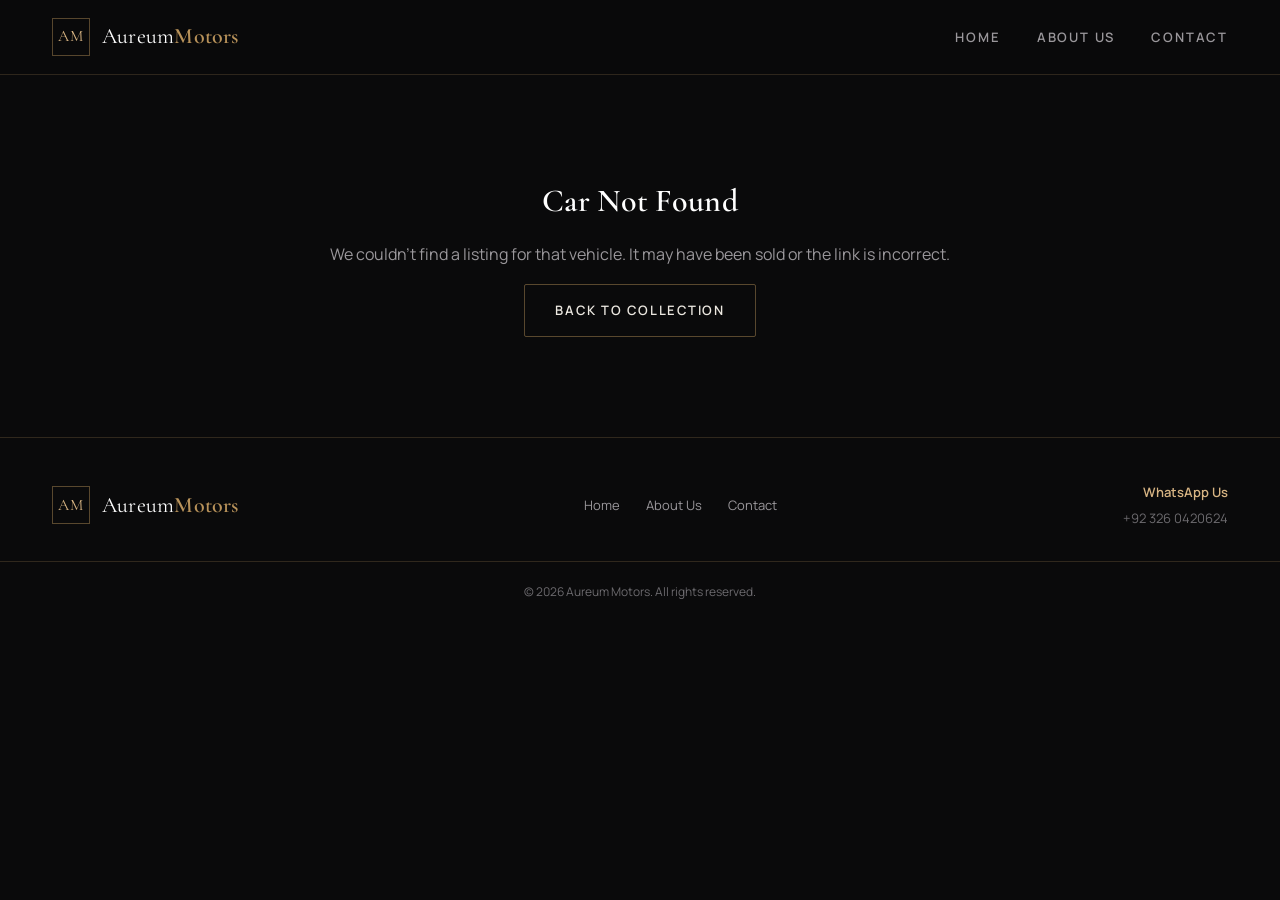
<file: car.html>
<!DOCTYPE html>
<html lang="en">
<head>
<meta charset="UTF-8" />
<meta name="viewport" content="width=device-width, initial-scale=1.0" />
<title>Car Details — Aureum Motors</title>
<link rel="preconnect" href="https://fonts.googleapis.com">
<link rel="preconnect" href="https://fonts.gstatic.com" crossorigin>
<link href="https://fonts.googleapis.com/css2?family=Cormorant+Garamond:wght@500;600;700&family=Manrope:wght@400;500;600;700&display=swap" rel="stylesheet">
<link rel="stylesheet" href="css/style.css" />
</head>
<body>

<header class="site-header" id="site-header"></header>

<main>
  <div class="container">
    <div id="carDetail"><!-- populated by js/car.js --></div>
  </div>
</main>

<footer class="site-footer" id="site-footer"></footer>

<script src="js/cars-data.js"></script>
<script src="js/site.js"></script>
<script src="js/car.js"></script>
</body>
</html>
</file>
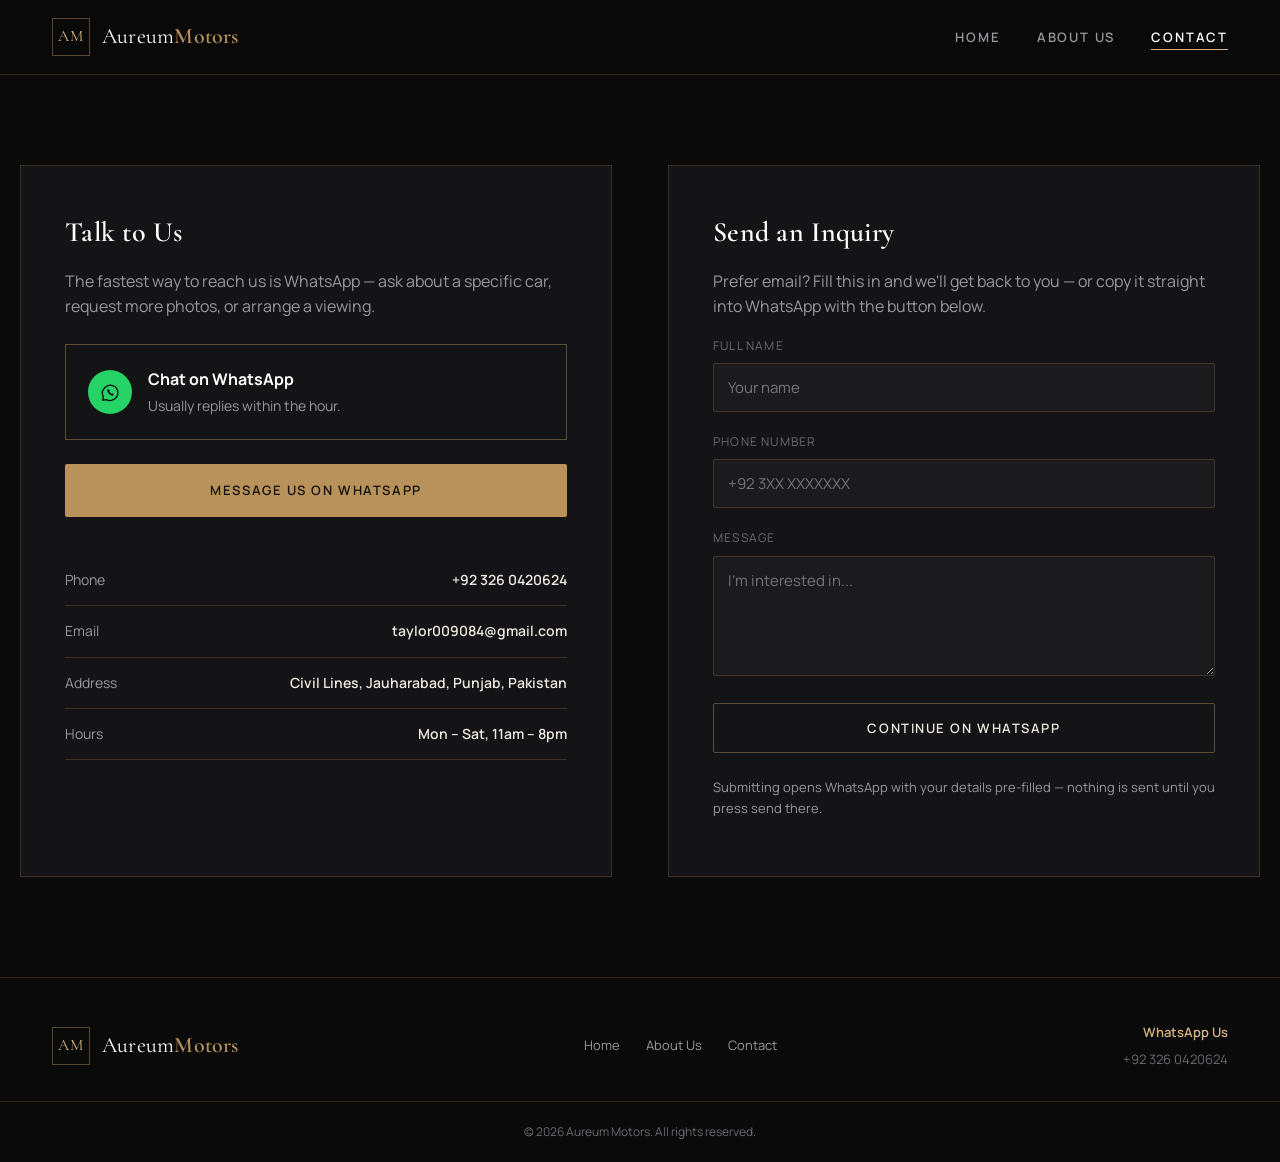
<file: contact.html>
<!DOCTYPE html>
<html lang="en">
<head>
<meta charset="UTF-8" />
<meta name="viewport" content="width=device-width, initial-scale=1.0" />
<title>Contact Us — Aureum Motors</title>
<link rel="preconnect" href="https://fonts.googleapis.com">
<link rel="preconnect" href="https://fonts.gstatic.com" crossorigin>
<link href="https://fonts.googleapis.com/css2?family=Cormorant+Garamond:wght@500;600;700&family=Manrope:wght@400;500;600;700&display=swap" rel="stylesheet">
<link rel="stylesheet" href="css/style.css" />
</head>
<body>

<header class="site-header" id="site-header"></header>

<main>
  <div class="container contact-grid">

    <div class="contact-panel">
      <h2>Talk to Us</h2>
      <p>The fastest way to reach us is WhatsApp — ask about a specific car, request more photos, or arrange a viewing.</p>

      <div class="whatsapp-card">
        <div class="whatsapp-icon">
          <svg width="22" height="22" viewBox="0 0 24 24" fill="none"><path d="M17.6 6.3A8.7 8.7 0 0 0 4.7 17.2L4 21l3.9-.7a8.7 8.7 0 0 0 12.5-9.6 8.6 8.6 0 0 0-2.8-4.4Z" stroke="#0a0a0b" stroke-width="1.4"/><path d="M9 9.6c0 3.4 2.9 6.3 6.3 6.3.5 0 .9-.6.7-1L15 13.7c-.2-.4-.7-.5-1-.3l-.7.4c-.9-.5-1.6-1.2-2.1-2.1l.4-.7c.2-.3.1-.8-.3-1L10.1 9c-.4-.2-1 .2-1 .7Z" fill="#0a0a0b"/></svg>
        </div>
        <p><strong>Chat on WhatsApp</strong>Usually replies within the hour.</p>
      </div>

      <a href="#" id="whatsappCta" class="btn btn-gold btn-block" target="_blank" rel="noopener">Message Us on WhatsApp</a>

      <ul class="contact-detail-list">
        <li><span>Phone</span><strong id="phoneText"></strong></li>
        <li><span>Email</span><strong id="emailText"></strong></li>
        <li><span>Address</span><strong id="addressText"></strong></li>
        <li><span>Hours</span><strong>Mon – Sat, 11am – 8pm</strong></li>
      </ul>
    </div>

    <div class="contact-panel">
      <h2>Send an Inquiry</h2>
      <p>Prefer email? Fill this in and we'll get back to you — or copy it straight into WhatsApp with the button below.</p>

      <form id="contactForm">
        <div class="form-field">
          <label for="name">Full Name</label>
          <input type="text" id="name" placeholder="Your name" required />
        </div>
        <div class="form-field">
          <label for="phone">Phone Number</label>
          <input type="tel" id="phone" placeholder="+92 3XX XXXXXXX" required />
        </div>
        <div class="form-field">
          <label for="message">Message</label>
          <textarea id="message" placeholder="I'm interested in..."></textarea>
        </div>
        <button type="submit" class="btn btn-outline btn-block">Continue on WhatsApp</button>
        <p class="form-note">Submitting opens WhatsApp with your details pre-filled — nothing is sent until you press send there.</p>
      </form>
    </div>

  </div>
</main>

<footer class="site-footer" id="site-footer"></footer>

<script src="js/cars-data.js"></script>
<script src="js/site.js"></script>
<script>
  document.addEventListener("DOMContentLoaded", () => {
    initHeaderFooter("contact");

    document.getElementById("phoneText").textContent = SITE_CONFIG.phone;
    document.getElementById("emailText").textContent = SITE_CONFIG.email;
    document.getElementById("addressText").textContent = SITE_CONFIG.address;

    // If arriving from a car's detail page (?car=id), prefill the inquiry with that car's name
    const params = new URLSearchParams(window.location.search);
    const carId = params.get("car");
    const car = typeof CARS !== "undefined" ? CARS.find((c) => c.id === carId) : null;
    const defaultMessage = car
      ? `Hello, I'm interested in the ${car.year} ${car.name} (${car.trim}) listed at ${car.price}.`
      : "Hello, I'd like to know more about your cars.";

    document.getElementById("whatsappCta").href = buildWhatsAppLink(defaultMessage);
    if (car) document.getElementById("message").value = defaultMessage;

    document.getElementById("contactForm").addEventListener("submit", (e) => {
      e.preventDefault();
      const name = document.getElementById("name").value.trim();
      const phone = document.getElementById("phone").value.trim();
      const message = document.getElementById("message").value.trim() || defaultMessage;
      const full = `Name: ${name}\nPhone: ${phone}\n\n${message}`;
      window.open(buildWhatsAppLink(full), "_blank");
    });
  });
</script>
</body>
</html>
</file>
<file: css/style.css>
/* ==========================================================================
   AUREUM MOTORS — DESIGN TOKENS
   Palette: obsidian black + brushed brass + oxblood accent
   Type: Cormorant Garamond (display) / Manrope (body & UI)
   ========================================================================== */
:root {
  --bg: #0a0a0b;
  --panel: #141416;
  --panel-alt: #1b1b1e;
  --border: rgba(184, 146, 90, 0.22);
  --border-strong: rgba(184, 146, 90, 0.45);
  --gold: #b8925a;
  --gold-bright: #d7b483;
  --oxblood: #7a2432;
  --text: #ece8e1;
  --text-dim: #9a979b;
  --text-faint: #6c6a6e;
  --font-display: "Cormorant Garamond", Georgia, serif;
  --font-body: "Manrope", -apple-system, BlinkMacSystemFont, sans-serif;
  --container: 1240px;
  --radius: 2px;
}

* { box-sizing: border-box; }
html { scroll-behavior: smooth; }

body {
  margin: 0;
  background: var(--bg);
  color: var(--text);
  font-family: var(--font-body);
  font-size: 16px;
  line-height: 1.6;
  -webkit-font-smoothing: antialiased;
}

img { max-width: 100%; display: block; }

a {
  color: inherit;
  text-decoration: none;
}

h1, h2, h3, h4 {
  font-family: var(--font-display);
  font-weight: 600;
  margin: 0 0 0.5em;
  color: #fff;
  letter-spacing: 0.01em;
}

p { margin: 0 0 1em; color: var(--text-dim); }

.container {
  max-width: var(--container);
  margin: 0 auto;
  padding: 0 32px;
}

:focus-visible {
  outline: 2px solid var(--gold-bright);
  outline-offset: 3px;
}

@media (prefers-reduced-motion: reduce) {
  *, *::before, *::after { animation-duration: 0.01ms !important; transition-duration: 0.01ms !important; }
}

/* ==========================================================================
   BUTTONS
   ========================================================================== */
.btn {
  display: inline-flex;
  align-items: center;
  justify-content: center;
  gap: 8px;
  padding: 15px 30px;
  font-family: var(--font-body);
  font-size: 13px;
  font-weight: 600;
  letter-spacing: 0.12em;
  text-transform: uppercase;
  border-radius: var(--radius);
  border: 1px solid transparent;
  cursor: pointer;
  transition: background-color 0.25s ease, border-color 0.25s ease, color 0.25s ease;
}

.btn-gold {
  background: var(--gold);
  color: #16130d;
}
.btn-gold:hover { background: var(--gold-bright); }

.btn-outline {
  background: transparent;
  border-color: var(--border-strong);
  color: var(--text);
}
.btn-outline:hover { border-color: var(--gold-bright); color: var(--gold-bright); }

.btn-block { width: 100%; margin-bottom: 14px; }

/* ==========================================================================
   HEADER
   ========================================================================== */
.site-header {
  position: sticky;
  top: 0;
  z-index: 100;
  background: rgba(10, 10, 11, 0.88);
  backdrop-filter: blur(10px);
  border-bottom: 1px solid var(--border);
  transition: box-shadow 0.3s ease;
}
.site-header.is-scrolled { box-shadow: 0 12px 30px -18px rgba(0, 0, 0, 0.8); }

.header-inner {
  max-width: var(--container);
  margin: 0 auto;
  padding: 18px 32px;
  display: flex;
  align-items: center;
  justify-content: space-between;
}

.brand { display: flex; align-items: center; gap: 12px; }

.brand-mark {
  width: 38px;
  height: 38px;
  display: grid;
  place-items: center;
  border: 1px solid var(--border-strong);
  color: var(--gold-bright);
  font-family: var(--font-display);
  font-size: 16px;
  letter-spacing: 0.05em;
}

.brand-name {
  font-family: var(--font-display);
  font-size: 22px;
  color: #fff;
  letter-spacing: 0.01em;
}
.brand-name em { color: var(--gold); font-style: normal; font-weight: 600; }

.site-nav ul {
  list-style: none;
  display: flex;
  gap: 36px;
  margin: 0;
  padding: 0;
}

.nav-link {
  position: relative;
  font-size: 13px;
  font-weight: 600;
  letter-spacing: 0.14em;
  text-transform: uppercase;
  color: var(--text-dim);
  padding-bottom: 4px;
}
.nav-link::after {
  content: "";
  position: absolute;
  left: 0; right: 100%;
  bottom: 0;
  height: 1px;
  background: var(--gold-bright);
  transition: right 0.25s ease;
}
.nav-link:hover, .nav-link.is-active { color: #fff; }
.nav-link:hover::after, .nav-link.is-active::after { right: 0; }

.nav-toggle {
  display: none;
  flex-direction: column;
  gap: 5px;
  width: 30px;
  background: none;
  border: none;
  cursor: pointer;
  padding: 6px 0;
}
.nav-toggle span {
  display: block;
  height: 1px;
  background: var(--text);
  transition: transform 0.25s ease, opacity 0.25s ease;
}
.nav-toggle.is-open span:nth-child(1) { transform: translateY(6px) rotate(45deg); }
.nav-toggle.is-open span:nth-child(2) { opacity: 0; }
.nav-toggle.is-open span:nth-child(3) { transform: translateY(-6px) rotate(-45deg); }

/* ==========================================================================
   HERO SLIDER
   ========================================================================== */
.hero-slider {
  position: relative;
  height: 62vh;
  min-height: 420px;
  max-height: 720px;
  overflow: hidden;
  border-bottom: 1px solid var(--border);
}

.slider-track { position: absolute; inset: 0; }

.slide {
  position: absolute;
  inset: 0;
  background-size: cover;
  background-position: center;
  opacity: 0;
  transition: opacity 1.1s ease;
}
.slide.is-active { opacity: 1; }
.slide::after {
  content: "";
  position: absolute;
  inset: 0;
  background: linear-gradient(180deg, rgba(10,10,11,0.55) 0%, rgba(10,10,11,0.35) 45%, rgba(10,10,11,0.92) 100%);
}

.slider-overlay {
  position: relative;
  z-index: 2;
  height: 100%;
  max-width: var(--container);
  margin: 0 auto;
  padding: 0 32px;
  display: flex;
  flex-direction: column;
  justify-content: center;
  align-items: flex-start;
}

.slider-eyebrow-free {
  color: var(--gold-bright);
  font-size: 15px;
  font-style: italic;
  font-family: var(--font-display);
  margin-bottom: 10px;
}

.slider-overlay h1 {
  font-size: clamp(36px, 5.5vw, 64px);
  line-height: 1.08;
  max-width: 14ch;
  margin-bottom: 28px;
}

.slider-arrow {
  position: absolute;
  top: 50%;
  transform: translateY(-50%);
  z-index: 3;
  width: 46px;
  height: 46px;
  border: 1px solid var(--border-strong);
  background: rgba(10, 10, 11, 0.5);
  color: #fff;
  font-size: 22px;
  cursor: pointer;
  display: none;
  align-items: center;
  justify-content: center;
}
.hero-slider:hover .slider-arrow { display: flex; }
.slider-prev { left: 24px; }
.slider-next { right: 24px; }
.slider-arrow:hover { border-color: var(--gold-bright); color: var(--gold-bright); }

.slider-dots {
  position: absolute;
  bottom: 24px;
  left: 50%;
  transform: translateX(-50%);
  z-index: 3;
  display: flex;
  gap: 10px;
}
.dot {
  width: 26px;
  height: 2px;
  background: rgba(255,255,255,0.3);
  border: none;
  cursor: pointer;
  padding: 0;
}
.dot.is-active { background: var(--gold-bright); }

/* ==========================================================================
   SECTIONS / TYPOGRAPHY HELPERS
   ========================================================================== */
.section {
  padding: 88px 0;
}
.section-head {
  display: flex;
  align-items: flex-end;
  justify-content: space-between;
  gap: 24px;
  margin-bottom: 44px;
  border-bottom: 1px solid var(--border);
  padding-bottom: 24px;
}
.section-head h2 {
  font-size: clamp(28px, 3.4vw, 40px);
  margin: 0;
}
.section-head p { max-width: 46ch; margin: 8px 0 0; }

/* ==========================================================================
   CAR GRID (HOME)
   ========================================================================== */
.car-grid {
  display: grid;
  grid-template-columns: repeat(4, 1fr);
  gap: 28px;
}

.car-card {
  background: var(--panel);
  border: 1px solid var(--border);
  display: flex;
  flex-direction: column;
  transition: border-color 0.25s ease, transform 0.25s ease;
}
.car-card:hover { border-color: var(--border-strong); transform: translateY(-4px); }

.car-card-media { display: block; aspect-ratio: 4 / 3; overflow: hidden; }
.car-card-media img { width: 100%; height: 100%; object-fit: cover; transition: transform 0.5s ease; }
.car-card:hover .car-card-media img { transform: scale(1.06); }

.car-card-body { padding: 22px; display: flex; flex-direction: column; gap: 10px; flex: 1; }
.car-card-heading h3 { font-size: 22px; margin-bottom: 2px; }
.car-card-year { font-size: 12px; letter-spacing: 0.08em; text-transform: uppercase; color: var(--text-faint); }
.car-card-tagline { font-size: 14px; margin: 0; flex: 1; }

.car-card-footer {
  display: flex;
  align-items: center;
  justify-content: space-between;
  padding-top: 14px;
  border-top: 1px solid var(--border);
}
.car-card-price { color: var(--gold-bright); font-family: var(--font-display); font-size: 20px; }
.car-card-link {
  font-size: 12px;
  font-weight: 700;
  letter-spacing: 0.1em;
  text-transform: uppercase;
  color: var(--text-dim);
  border-bottom: 1px solid transparent;
}
.car-card-link:hover { color: var(--gold-bright); border-color: var(--gold-bright); }

.empty-state { padding: 60px 0; text-align: center; }

/* ==========================================================================
   CAR DETAIL PAGE
   ========================================================================== */
.car-detail-grid {
  display: grid;
  grid-template-columns: 1.3fr 1fr;
  gap: 56px;
  padding: 56px 0 96px;
}

.gallery-main {
  aspect-ratio: 4 / 3;
  overflow: hidden;
  border: 1px solid var(--border);
  background: var(--panel);
}
.gallery-main img { width: 100%; height: 100%; object-fit: cover; }

.gallery-thumbs {
  display: grid;
  grid-template-columns: repeat(4, 1fr);
  gap: 12px;
  margin-top: 12px;
}
.gallery-thumb {
  aspect-ratio: 1;
  padding: 0;
  border: 1px solid var(--border);
  background: none;
  cursor: pointer;
  overflow: hidden;
}
.gallery-thumb img { width: 100%; height: 100%; object-fit: cover; opacity: 0.6; transition: opacity 0.2s ease; }
.gallery-thumb.is-active { border-color: var(--gold-bright); }
.gallery-thumb.is-active img, .gallery-thumb:hover img { opacity: 1; }

.car-info-year { font-size: 13px; letter-spacing: 0.1em; text-transform: uppercase; color: var(--text-faint); margin-bottom: 6px; }
.car-info h1 { font-size: clamp(32px, 4vw, 44px); margin-bottom: 8px; }
.car-info-price { font-family: var(--font-display); font-size: 30px; color: var(--gold-bright); margin-bottom: 14px; }
.car-info-tagline { font-style: italic; font-family: var(--font-display); font-size: 19px; color: var(--text); margin-bottom: 26px; }
.car-info-description { margin: 22px 0 30px; }

.specs-heading { font-size: 22px; border-top: 1px solid var(--border); padding-top: 26px; }
.specs-grid { display: grid; gap: 0; }
.spec-row {
  display: flex;
  justify-content: space-between;
  padding: 12px 0;
  border-bottom: 1px solid var(--border);
  font-size: 14px;
}
.spec-row span { color: var(--text-faint); }
.spec-row strong { color: var(--text); font-weight: 600; }

.not-found { padding: 100px 0; text-align: center; }

/* ==========================================================================
   ABOUT PAGE
   ========================================================================== */
.about-hero {
  padding: 90px 0 40px;
  border-bottom: 1px solid var(--border);
}
.about-hero h1 { font-size: clamp(34px, 5vw, 54px); max-width: 16ch; }
.about-hero p { max-width: 62ch; font-size: 17px; }

.about-grid {
  display: grid;
  grid-template-columns: repeat(3, 1fr);
  gap: 32px;
  padding: 72px 0;
}
.about-card { border-top: 1px solid var(--border-strong); padding-top: 20px; }
.about-card h3 { font-size: 21px; }

.about-image {
  aspect-ratio: 16/8;
  overflow: hidden;
  border: 1px solid var(--border);
  margin-bottom: 40px;
}
.about-image img { width: 100%; height: 100%; object-fit: cover; }

/* ==========================================================================
   CONTACT PAGE
   ========================================================================== */
.contact-grid {
  display: grid;
  grid-template-columns: 1fr 1fr;
  gap: 56px;
  padding: 90px 0 100px;
}
.contact-panel {
  background: var(--panel);
  border: 1px solid var(--border);
  padding: 44px;
}
.contact-panel h2 { font-size: 28px; }
.whatsapp-card {
  display: flex;
  align-items: center;
  gap: 16px;
  padding: 22px;
  border: 1px solid var(--border-strong);
  margin-top: 24px;
  margin-bottom: 24px;
}
.whatsapp-icon {
  width: 44px; height: 44px;
  flex-shrink: 0;
  border-radius: 50%;
  background: #25D366;
  display: grid; place-items: center;
}
.whatsapp-card p { margin: 0; font-size: 14px; }
.whatsapp-card strong { display: block; color: #fff; font-size: 16px; margin-bottom: 2px; }

.contact-detail-list { list-style: none; padding: 0; margin: 24px 0 0; }
.contact-detail-list li {
  padding: 14px 0;
  border-bottom: 1px solid var(--border);
  font-size: 14px;
  display: flex;
  justify-content: space-between;
  color: var(--text-dim);
}
.contact-detail-list li strong { color: var(--text); font-weight: 600; }

.form-field { margin-bottom: 20px; }
.form-field label {
  display: block;
  font-size: 12px;
  letter-spacing: 0.1em;
  text-transform: uppercase;
  color: var(--text-faint);
  margin-bottom: 8px;
}
.form-field input, .form-field textarea {
  width: 100%;
  background: var(--panel-alt);
  border: 1px solid var(--border);
  color: var(--text);
  font-family: var(--font-body);
  font-size: 15px;
  padding: 13px 14px;
  border-radius: var(--radius);
}
.form-field textarea { resize: vertical; min-height: 120px; }
.form-field input:focus, .form-field textarea:focus { border-color: var(--gold-bright); outline: none; }
.form-note { font-size: 13px; margin-top: 10px; }

/* ==========================================================================
   FOOTER
   ========================================================================== */
.site-footer {
  border-top: 1px solid var(--border);
  padding-top: 44px;
}
.footer-inner {
  max-width: var(--container);
  margin: 0 auto;
  padding: 0 32px 32px;
  display: flex;
  flex-wrap: wrap;
  gap: 24px;
  align-items: center;
  justify-content: space-between;
}
.footer-brand { display: flex; align-items: center; gap: 12px; }
.footer-links { list-style: none; display: flex; gap: 26px; margin: 0; padding: 0; font-size: 13px; }
.footer-links a { color: var(--text-dim); }
.footer-links a:hover { color: var(--gold-bright); }
.footer-contact { display: flex; flex-direction: column; align-items: flex-end; gap: 6px; font-size: 13px; }
.footer-contact a { color: var(--gold-bright); font-weight: 600; }
.footer-contact span { color: var(--text-faint); }
.footer-bottom {
  text-align: center;
  font-size: 12px;
  color: var(--text-faint);
  padding: 20px 32px;
  border-top: 1px solid var(--border);
}

/* ==========================================================================
   RESPONSIVE
   ========================================================================== */
@media (max-width: 980px) {
  .car-grid { grid-template-columns: repeat(2, 1fr); }
  .car-detail-grid { grid-template-columns: 1fr; gap: 40px; }
  .contact-grid { grid-template-columns: 1fr; }
  .about-grid { grid-template-columns: 1fr 1fr; }
}

@media (max-width: 700px) {
  .header-inner { padding: 16px 20px; }
  .container, .header-inner, .slider-overlay, .footer-inner, .footer-bottom { padding-left: 20px; padding-right: 20px; }

  .nav-toggle { display: flex; }
  .site-nav {
    position: absolute;
    top: 100%;
    left: 0; right: 0;
    background: rgba(10,10,11,0.98);
    border-bottom: 1px solid var(--border);
    max-height: 0;
    overflow: hidden;
    transition: max-height 0.3s ease;
  }
  .site-nav.is-open { max-height: 260px; }
  .site-nav ul { flex-direction: column; gap: 0; padding: 10px 20px 22px; }
  .site-nav li { border-bottom: 1px solid var(--border); }
  .nav-link { display: block; padding: 14px 0; }
  .nav-link::after { display: none; }

  .hero-slider { height: 74vh; }
  .slider-arrow { display: none !important; }

  .section { padding: 56px 0; }
  .section-head { flex-direction: column; align-items: flex-start; gap: 8px; }

  .car-grid { grid-template-columns: 1fr; gap: 20px; }
  .gallery-thumbs { grid-template-columns: repeat(4, 1fr); }
  .about-grid { grid-template-columns: 1fr; padding: 48px 0; }
  .contact-panel { padding: 28px; }
  .footer-inner { flex-direction: column; align-items: flex-start; }
  .footer-contact { align-items: flex-start; }
}
</file>
